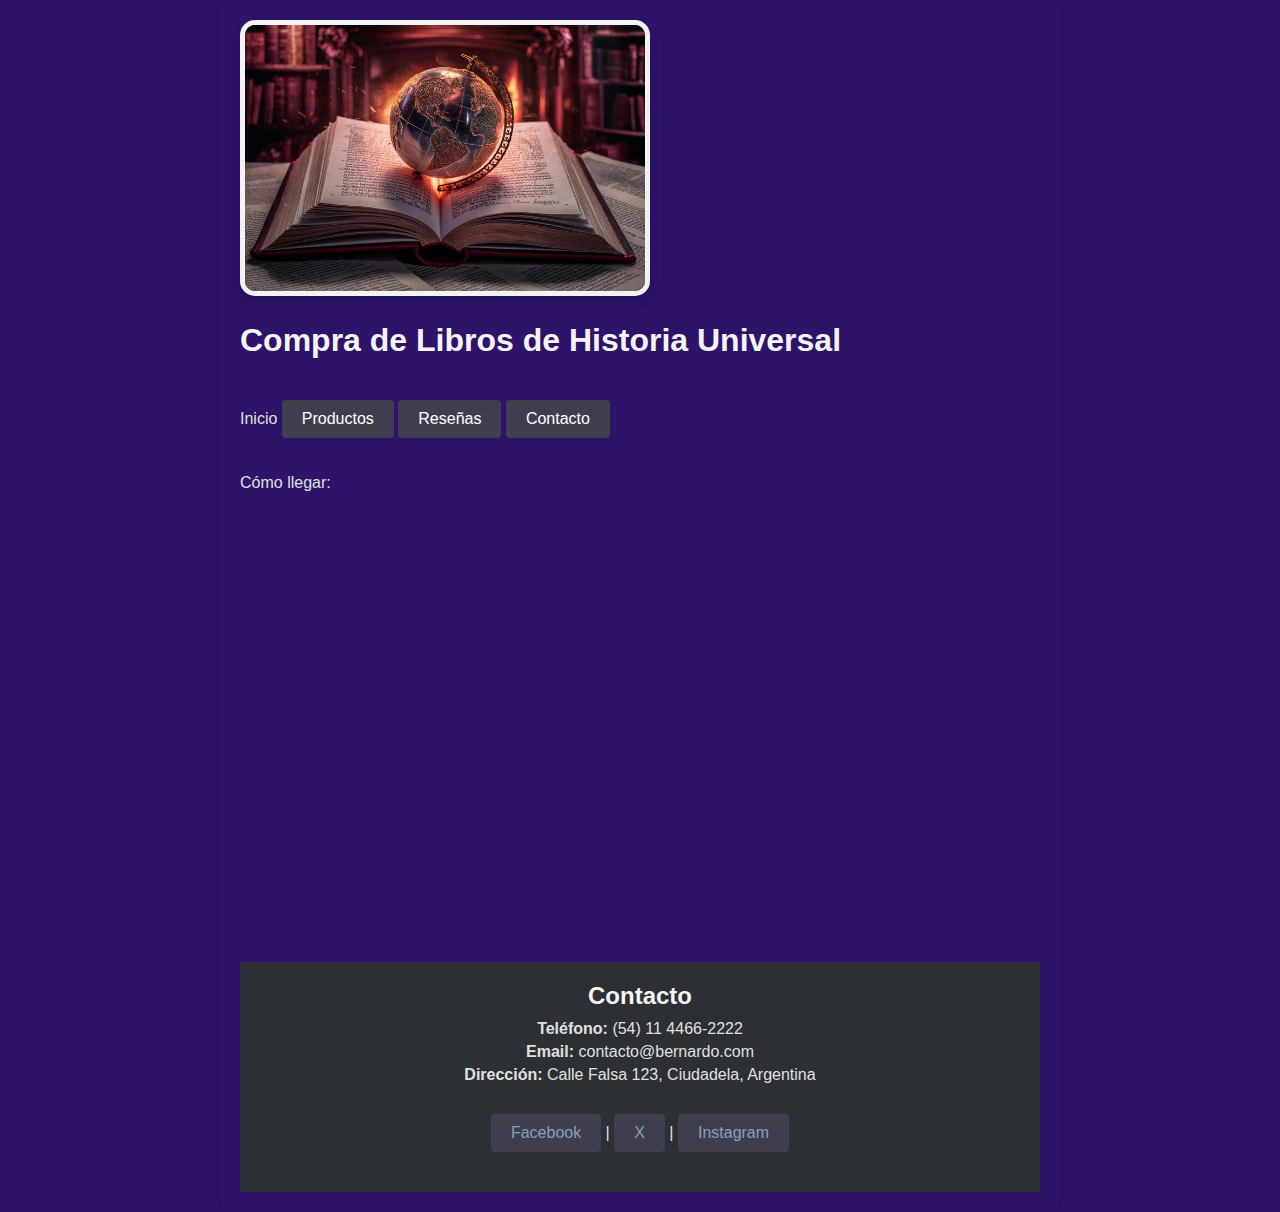
<file: index.html>
<!DOCTYPE html>
<html lang="en">
<head>
    <meta charset="UTF-8">
    <meta name="viewport" content="width=device-width, initial-scale=1.0">
    <title>Mi Carrito de Compras</title>
    <link rel="icon" href="Imagenes/historiauniversal.jpg" type="image/png">
</head>
<body>
    <div class="container">
    <header>
        <img src="Imagenes/historiauniversal.jpg" width="200" alt="" class="foto-principal">
        <h1>Compra de Libros de Historia Universal</h1>
        <link rel="stylesheet" href="styles.css">
        <!--<p>Encabezado</p>-->
    </header>
    <nav>
        <p>
            Inicio 
            <a href="productos.html">Productos</a>
            <a href="reviews.html">Reseñas</a>    
            <a href="contacto.html">Contacto</a>
        </p>
    </nav>

    <main>

        <p>Cómo llegar:</p>
        <section>
            <iframe src="https://www.google.com/maps/embed?pb=!1m14!1m12!1m3!1d13131.407802041367!2d-58.54103565216067!3d-34.63318142808737!2m3!1f0!2f0!3f0!3m2!1i1024!2i768!4f13.1!5e0!3m2!1ses!2sar!4v1730553303079!5m2!1ses!2sar" 
                width="600" 
                height="450" 
                style="border:0;" 
                allowfullscreen="" 
                loading="lazy" 
                referrerpolicy="no-referrer-when-downgrade">
            </iframe>

        </section>
    </main>    
        
    <footer class="footer">
            <div class="footer-container">
                <h3>Contacto</h3>
                <p><strong>Teléfono:</strong> (54) 11 4466-2222</p>
                <p><strong>Email:</strong> contacto@bernardo.com</p>
                <p><strong>Dirección:</strong> Calle Falsa 123, Ciudadela, Argentina</p>
                <div class="social-media">
                    <a href="#" aria-label="Facebook">Facebook</a> |
                    <a href="#" aria-label="X">X</a> |
                    <a href="#" aria-label="Instagram">Instagram</a>
                </div>
            </div>
    </footer>
<script src="script.js"></script>    
</body>
</div>
</html>
</file>
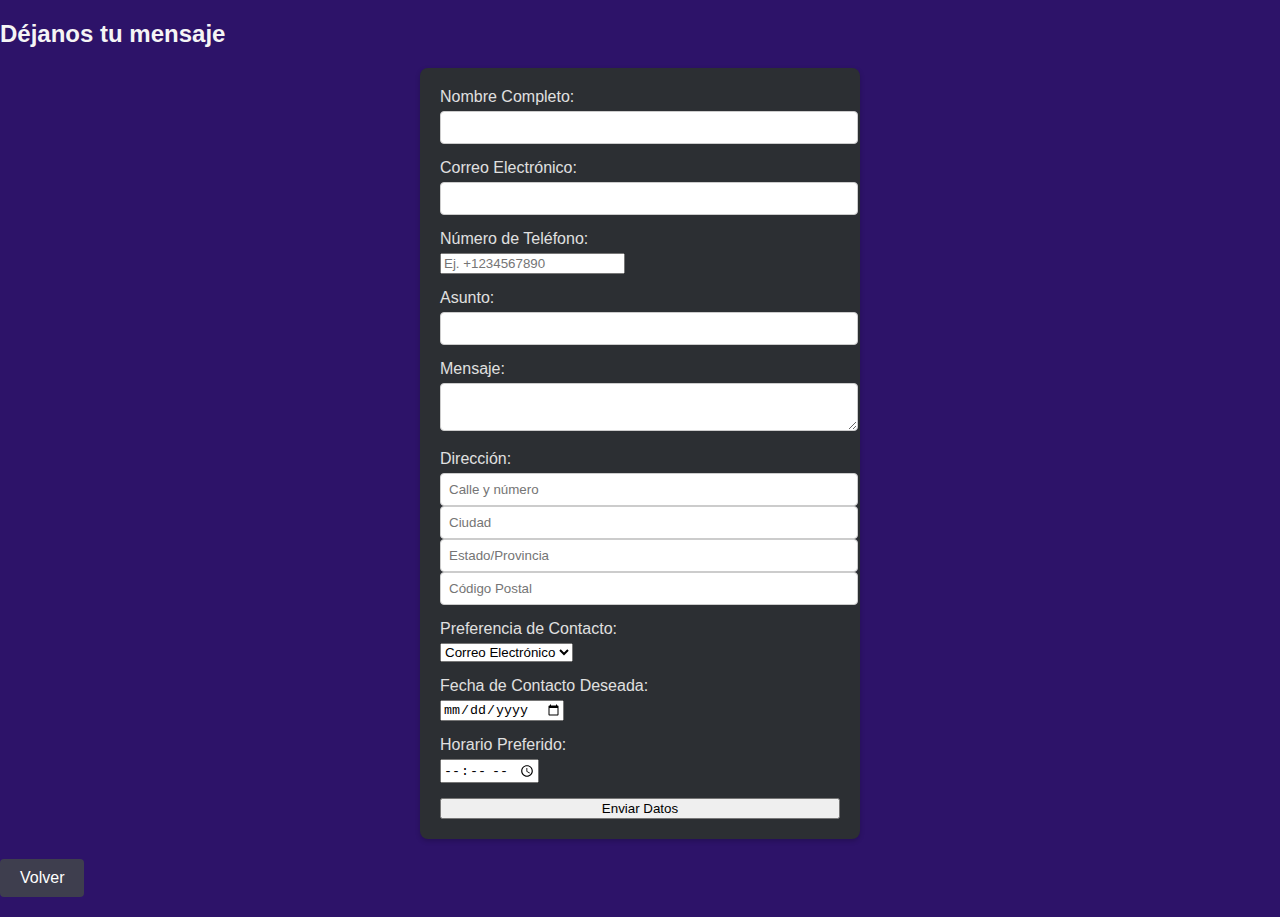
<file: contacto.html>
<!DOCTYPE html>
<html lang="spa">
<head>
    <meta charset="UTF-8">
    <meta name="viewport" content="width=device-width, initial-scale=1.0">
    <title>Contacto</title>
    <link rel="icon" href="Imagenes/historiauniversal.jpg" type="image/png">
    <link rel="stylesheet" href="styles.css">
</head>
<body>
    <h2 id="productos">Déjanos tu mensaje</h2>
    <!--<p>Contacto</p>-->
    
    <form action="https://formspree.io/f/xeoqbjoy" method="post" id="contactForm">
        <div class="form-group">
            <label for="nombre">Nombre Completo:</label>
            <input type="text" id="nombre" name="nombre" required>
        </div>
        <div class="form-group">
            <label for="email">Correo Electrónico:</label>
            <input type="email" id="email" name="email" required>
        </div>
        <div class="form-group">
            <label for="telefono">Número de Teléfono:</label>
            <input type="tel" id="telefono" name="telefono" placeholder="Ej. +1234567890">
        </div>
        <div class="form-group">
            <label for="asunto">Asunto:</label>
            <input type="text" id="asunto" name="asunto" required>
        </div>
        <div class="form-group">
            <label for="mensaje">Mensaje:</label>
            <textarea id="mensaje" name="mensaje" required></textarea>
        </div>
        <div class="form-group">
            <label for="direccion">Dirección:</label>
            <input type="text" id="direccion" name="direccion" placeholder="Calle y número">
            <input type="text" id="ciudad" name="ciudad" placeholder="Ciudad">
            <input type="text" id="estado" name="estado" placeholder="Estado/Provincia">
            <input type="text" id="codigo_postal" name="codigo_postal" placeholder="Código Postal">
        </div>
        <div class="form-group">
            <label for="preferencia_contacto">Preferencia de Contacto:</label>
            <select id="preferencia_contacto" name="preferencia_contacto">
                <option value="email">Correo Electrónico</option>
                <option value="telefono">Teléfono</option>
            </select>
        </div>
        <div class="form-group">
            <label for="fecha_contacto">Fecha de Contacto Deseada:</label>
            <input type="date" id="fecha_contacto" name="fecha_contacto">
        </div>
        <div class="form-group">
            <label for="hora_contacto">Horario Preferido:</label>
            <input type="time" id="hora_contacto" name="hora_contacto">
        </div>

        <input type="submit" value="Enviar Datos">
    </form>

    <a href="index.html">Volver</a> 
    
</body>
</html>
</file>
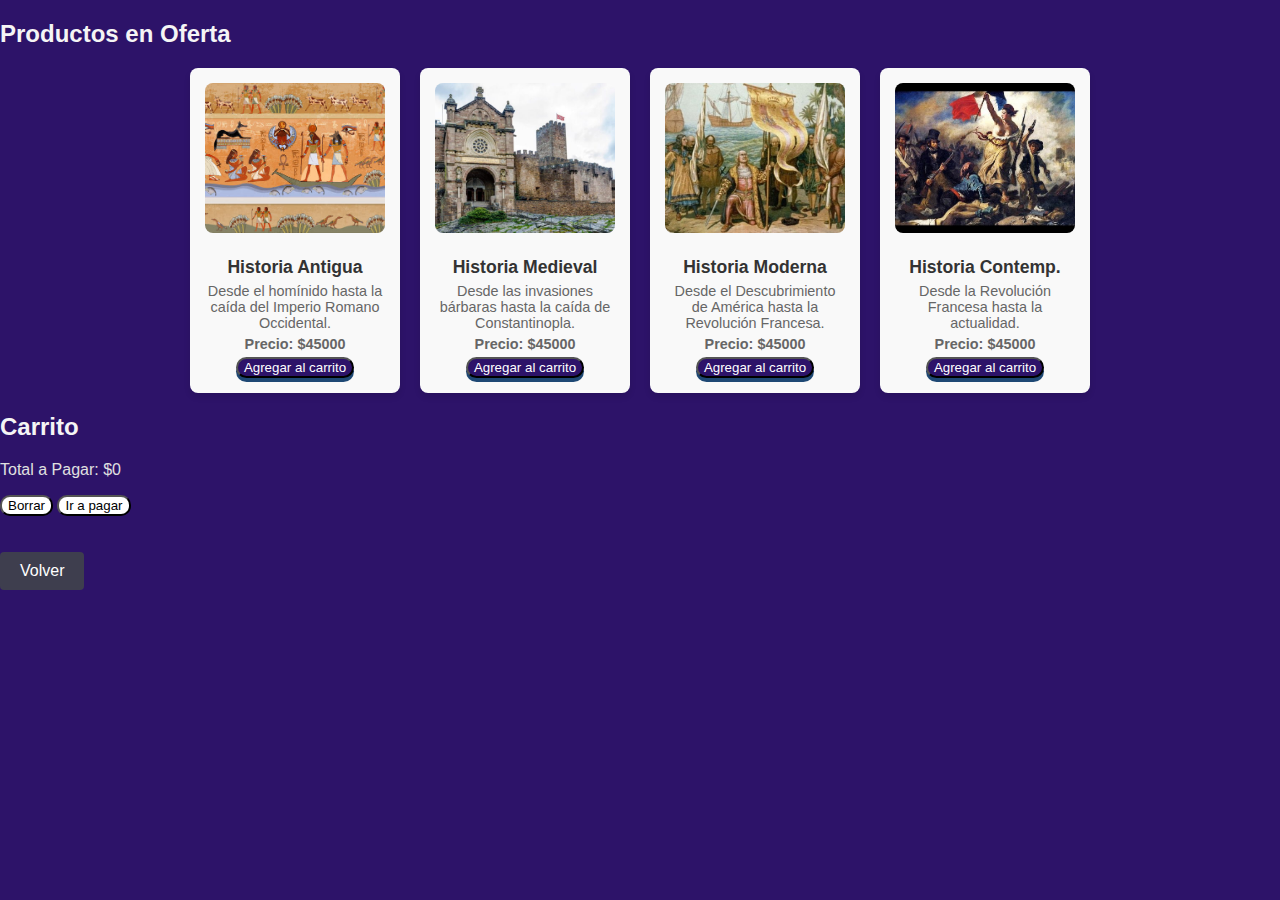
<file: productos.html>
<!DOCTYPE html>
<html lang="en">
<head>
    <meta charset="UTF-8">
    <meta name="viewport" content="width=device-width, initial-scale=1.0">
    <title>Productos</title>
    <link rel="icon" href="Imagenes/historiauniversal.jpg" type="image/png">
    <link rel="stylesheet" href="styles.css">
</head>
<body> 
    <section> 
        <h2>Productos en Oferta</h2>
        <div id="contenedorLibros" class="offer-grid">

        </div>
    </section>

    <section id="carrito">
        <h2>Carrito</h2>
        <ul></ul>
        <p>Total a Pagar: $0</p>
        <input id="boton-borrar" type="button" value="Borrar">
        <input id="boton-pagar" type="button" value="Ir a pagar">
        <p id="mensajeCarrito"></p>
    </section>

   <a href="index.html">Volver</a>
   <script src="script.js"></script>
</body>
</html>
</file>
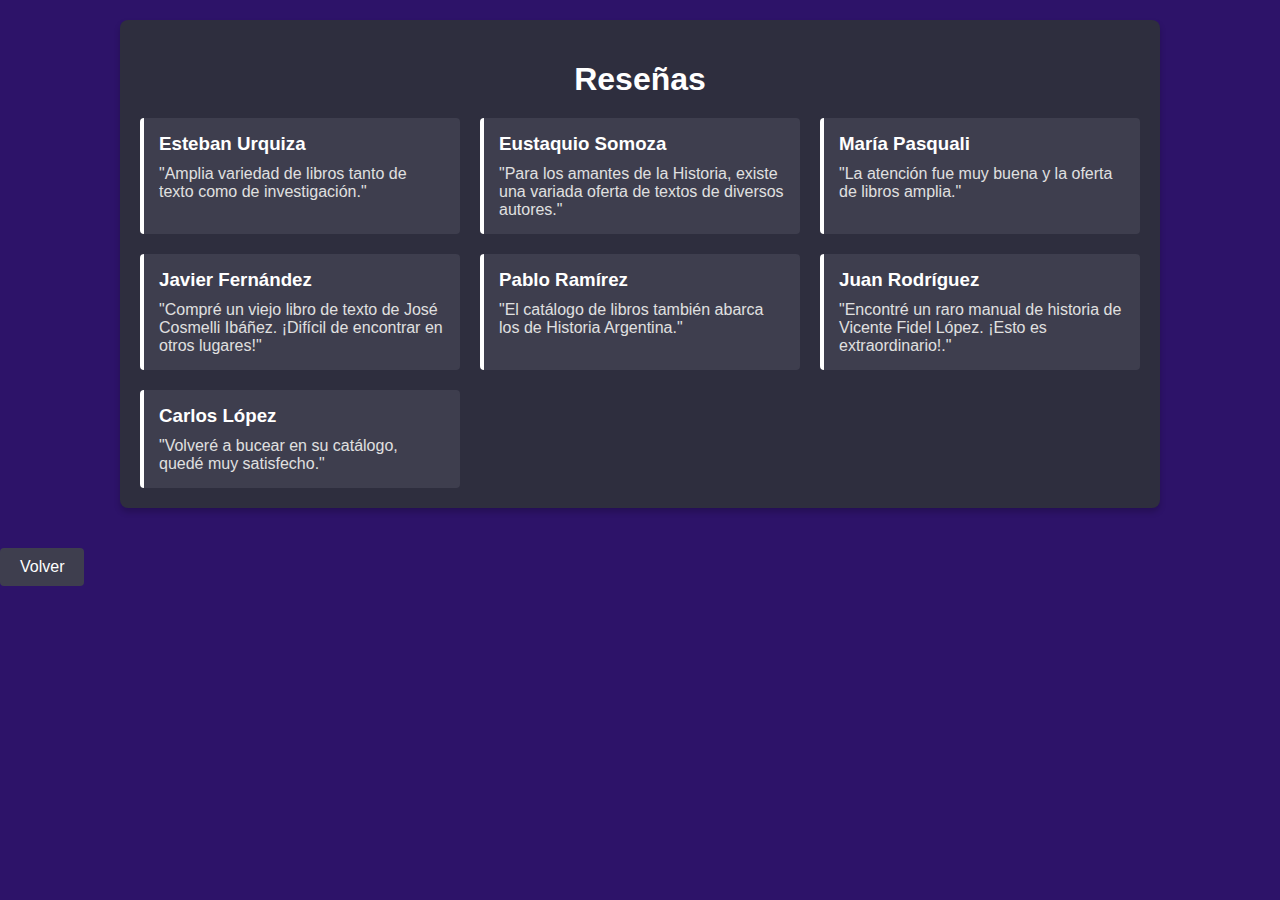
<file: reviews.html>
<head>
    <meta charset="UTF-8">
    <meta name="viewport" content="width=device-width, initial-scale=1.0">
    <title>Reseñas</title>
    <link rel="icon" href="Imagenes/historiauniversal.jpg" type="image/png">
    <link rel="stylesheet" href="styles.css">
</head>
<body>
    <div class="reseñas-container">
        <h1>Reseñas</h1>
        <div class="grid">
            <div class="reseña">
                <h3>Esteban Urquiza</h3>
                <p>"Amplia variedad de libros tanto de texto como de investigación."</p>
            </div>
            <div class="reseña">
                <h3>Eustaquio Somoza</h3>
                <p>"Para los amantes de la Historia, existe una variada oferta de textos de diversos autores."</p>
            </div>
            <div class="reseña">
                <h3>María Pasquali</h3>
                <p>"La atención fue muy buena y la oferta de libros amplia."</p>
            </div>
            <div class="reseña">
                <h3>Javier Fernández</h3>
                <p>"Compré un viejo libro de texto de José Cosmelli Ibáñez. ¡Difícil de encontrar en otros lugares!"</p>
            </div>
            <div class="reseña">
                <h3>Pablo Ramírez</h3>
                <p>"El catálogo de libros también abarca los de Historia Argentina."</p>
            </div>
            <div class="reseña">
                <h3>Juan Rodríguez</h3>
                <p>"Encontré un raro manual de historia de Vicente Fidel López. ¡Esto es extraordinario!."</p>
            </div>
            <div class="reseña">
                <h3>Carlos López</h3>
                <p>"Volveré a bucear en su catálogo, quedé muy satisfecho."</p>
            </div>
        </div>
    </div>
    <a href="index.html">Volver</a>
</body>
</file>
<file: styles.css>
body {
    background-color: #2d1369;
    color: #e0e0e0;
    font-family: Arial, sans-serif;
    margin: 0;
    padding: 0;
}
h1, h2, h3 {
    color: #f5f5f5;
}
a {
    color: #81a1c1;
    text-decoration: none;
}
a:hover {
    color: #88c0d0;
}
.main-content {
    background-color: #2d1369;
    padding: 20px;
    border-radius: 8px;
    box-shadow: 0 4px 10px rgba(0, 0, 0, 0.5);
    max-width: 800px;
    margin: 20px auto;
}


.container {
    max-width: 800px; /* Ancho máximo del contenedor */
    margin: 0 auto; /* Centra el contenedor */
    background: #2d1369;
    padding: 20px;
    border-radius: 8px;
    box-shadow: 0 2px 5px rgba(0, 0, 0, 0.1);
}


/* Estilos para el contenedor de productos en oferta */
.offer-grid {
    display: grid;
    grid-template-columns: repeat(auto-fill, minmax(200px, 1fr)); /* Ajusta el número de columnas */
    gap: 20px; /* Espacio entre productos */
    max-width: 900px; /* Ancho máximo de la cuadrícula */
    margin: 20px auto; /* Centra la cuadrícula */
}

/* Estilos para cada producto */
.product {
    background-color: #f9f9f9; /* Fondo claro */
    border-radius: 8px;
    padding: 15px;
    text-align: center;
    box-shadow: 0 4px 6px rgba(0, 0, 0, 0.1);
}

/* Estilos para la imagen del producto */
.product img {
    width: 100%; /* La imagen ocupa el 100% del ancho del contenedor */
    height: 150px; /* Altura fija para las imágenes */
    object-fit: cover; /* Mantiene la relación de aspecto y recorta la imagen si es necesario */
    border-radius: 8px;
    margin-bottom: 10px; /* Espacio entre la imagen y el texto */
}

/* Títulos y texto */
.product h3 {
    font-size: 1.1em;
    color: #333;
    margin: 10px 0 5px; /* Espaciado uniforme */
}

.product p {
    font-size: 0.9em;
    color: #666;
    margin: 5px 0; /* Espaciado uniforme */
}


.boton-agregar-carrito {
    color: #ffffff; /* Color blanco para el texto */
    border-radius: 15px;
    background-color: #2d1369;
    box-shadow: 0 4px #1e4874; /* Sombra inicial */
}


.boton-agregar-carrito:active {
    color: #ffffff; /* Color blanco para el texto */
    background-color: #14092e; /* Un tono más oscuro para el presionado */
    box-shadow: 0 2px #1e4874; /* Reduce la sombra */
    transform: translateY(2px); /* Simula el desplazamiento hacia abajo */
}

#boton-borrar {
    background-color: #ffffff; 
    border-radius: 10px; /* Bordes redondeados */
}

#boton-borrar:active{
    color: #14092e; 
    background-color: #f2f2f2; /* Un tono más oscuro para el presionado */
    box-shadow: 0 2px #1e4874; /* Reduce la sombra */
    transform: translateY(2px); /* Simula el desplazamiento hacia abajo */

}

#boton-pagar {
    background-color: #ffffff; 
    border-radius: 10px; /* Bordes redondeados */
}

#boton-pagar:active{
    color: #14092e; 
    background-color: #f2f2f2; /* Un tono más oscuro para el presionado */
    box-shadow: 0 2px #1e4874; /* Reduce la sombra */
    transform: translateY(2px); /* Simula el desplazamiento hacia abajo */

}

/* Media Queries para hacer el diseño responsivo */
@media (max-width: 1200px) {
    .offer-grid {
        grid-template-columns: repeat(3, 1fr); /* Tres columnas en pantallas medianas */
    }
}

@media (max-width: 900px) {
    .offer-grid {
        grid-template-columns: repeat(2, 1fr); /* Dos columnas en pantallas más pequeñas */
    }
}

@media (max-width: 600px) {
    .offer-grid {
        grid-template-columns: 1fr; /* Una sola columna en pantallas muy pequeñas */
    }
}


/*Estilos para las reseñas*/

.reseñas-container {
    max-width: 1000px;
    margin: 20px auto;
    padding: 20px;
    background-color: #2e2e3e;
    border-radius: 8px;
    box-shadow: 0 4px 6px rgba(0, 0, 0, 0.2);
}

.reseñas-container h1 {
    text-align: center;
    margin-bottom: 20px;
    color: #ffffff; /* Cambiado a blanco */
}

/* Diseño de grilla */
.reseñas-container .grid {
    display: grid;
    grid-template-columns: repeat(3, 1fr); /* 3 columnas */
    gap: 20px; /* Espaciado entre los elementos */
}

.reseña {
    padding: 15px;
    background-color: #3e3e4e;
    border-left: 4px solid #ffffff; /* Cambiado a blanco */
    border-radius: 4px;
}

.reseña h3 {
    margin: 0 0 10px;
    color: #ffffff; /* Cambiado a blanco */
}

.reseña p {
    margin: 0;
}

/* Enlace al inicio */
a {
    display: inline-block;
    margin: 20px auto;
    text-align: center;
    padding: 10px 20px;
    color: #ffffff; /* Cambiado a blanco */
    text-decoration: none;
    background-color: #3e3e4e;
    border-radius: 4px;
    transition: background-color 0.3s ease;
}

a:hover {
    background-color: #ffffff; /* Fondo blanco al pasar el ratón */
    color: #1e1e2f; /* Texto oscuro para contraste */
}

/* Ajuste para pantallas pequeñas */
@media (max-width: 500px) {
    .reseñas-container .grid {
        grid-template-columns: 1fr; /* Una columna */
    }
}


/* Estilos para el formulario de contacto*/
#contactForm {
    display: flex;
    flex-direction: column; /* Alinea los elementos en columna */
    max-width: 400px; /* Ancho máximo del formulario */
    margin: 0 auto; /* Centra el formulario */
    background: #2c2f33;
    padding: 20px;
    border-radius: 8px;
    box-shadow: 0 2px 5px rgba(0, 0, 0, 0.2);
}

/* Estilos para los grupos de formulario */
.form-group {
    margin-bottom: 15px; /* Espacio entre campos */
}

/* Estilos para las etiquetas y campos de entrada */
label {
    margin-bottom: 5px; /* Espacio entre la etiqueta y el campo */
    display: block; /* Asegura que la etiqueta esté en su propia línea */
}

input[type="text"],
input[type="email"],
textarea {
    width: 100%; /* Campo ocupa el 100% del ancho */
    padding: 8px;
    border: 1px solid #ccc;
    border-radius: 4px;
}

/* Estilo para el botón de envío */
button {
    background-color: #007bff; /* Color del botón */
    color: white;
    border: none;
    padding: 10px;
    border-radius: 4px;
    cursor: pointer;
    font-size: 1em;
}

button:hover {
    background-color: #0056b3; /* Color del botón al pasar el mouse */
}

/* Media Queries para hacer el formulario responsivo */
@media (max-width: 600px) {
    #contactForm {
        padding: 15px; /* Reduce el padding en pantallas pequeñas */
    }

    button {
        margin-top: 10px; /* Espacio entre el último campo y el botón */
    }
}



/* Contenedor para centrar y ajustar el iframe del mapa de cómo llegar*/
.map-container {
    max-width: 800px; /* Ajusta el ancho máximo según el diseño */
    margin: 0 auto;
    padding: 10px;
}

/* Estilos para el iframe del mapa de cóno llegar*/
.map-container iframe {
    width: 100%; /* Asegura que el iframe ocupe todo el ancho del contenedor */
    height: 400px; /* Ajusta la altura según necesites */
    border: 0; /* Elimina el borde */
    border-radius: 8px; /* Borde redondeado */
    box-shadow: 0 4px 8px rgba(0, 0, 0, 0.2); /* Sombra alrededor del iframe */
}

/* Ajustes para dispositivos móviles (Responsivo)*/
@media (max-width: 600px) {
    .map-container iframe {
        height: 250px; /* Reduce la altura en pantallas pequeñas */
    }
}


/* Clase base para la imagen principal de la pagina*/
.foto-principal {
    width: 100%; /* Ajusta al ancho del contenedor */
    max-width: 400px; /* Limita el tamaño máximo */
    border-radius: 15px; /* Bordes redondeados */
    box-shadow: 0 4px 8px rgba(0, 0, 0, 0.2); /* Sombra alrededor de la imagen */
    border: 5px solid #f2f2f2; /* Borde blanco o de color suave */
    transition: transform 0.3s ease, opacity 0.3s ease; /* Efecto de transición */
}

/* Efecto de zoom al pasar el mouse */
.foto-principal:hover {
    transform: scale(1.05); /* Aumenta el tamaño al pasar el mouse */
    opacity: 0.9; /* Reduce la opacidad para un efecto sutil */
}

/* Efecto de blanco y negro */
.foto-principal.grayscale {
    filter: grayscale(100%); /* Convierte la imagen a blanco y negro */
}


/* Estilos para el pie de página */
.footer {
    background-color: #2c2f33; /* Fondo oscuro */
    color: #e0e0e0; /* Texto claro */
    padding: 20px;
    text-align: center;
}

.footer-container {
    max-width: 800px; /* Ancho máximo del contenedor */
    margin: 0 auto; /* Centra el contenedor */
}

.footer h3 {
    margin: 0 0 10px;
    font-size: 1.5em;
    color: #f5f5f5; /* Color de encabezado claro */
}

.footer p {
    margin: 5px 0;
}

.footer .social-media {
    margin-top: 10px; /* Espacio entre los datos de contacto y las redes sociales */
}

.footer .social-media a {
    color: #81a1c1; /* Color de los enlaces de redes sociales */
    text-decoration: none; /* Sin subrayado */
}

.footer .social-media a:hover {
    color: #88c0d0; /* Color más claro al pasar el mouse */
}
</file>
